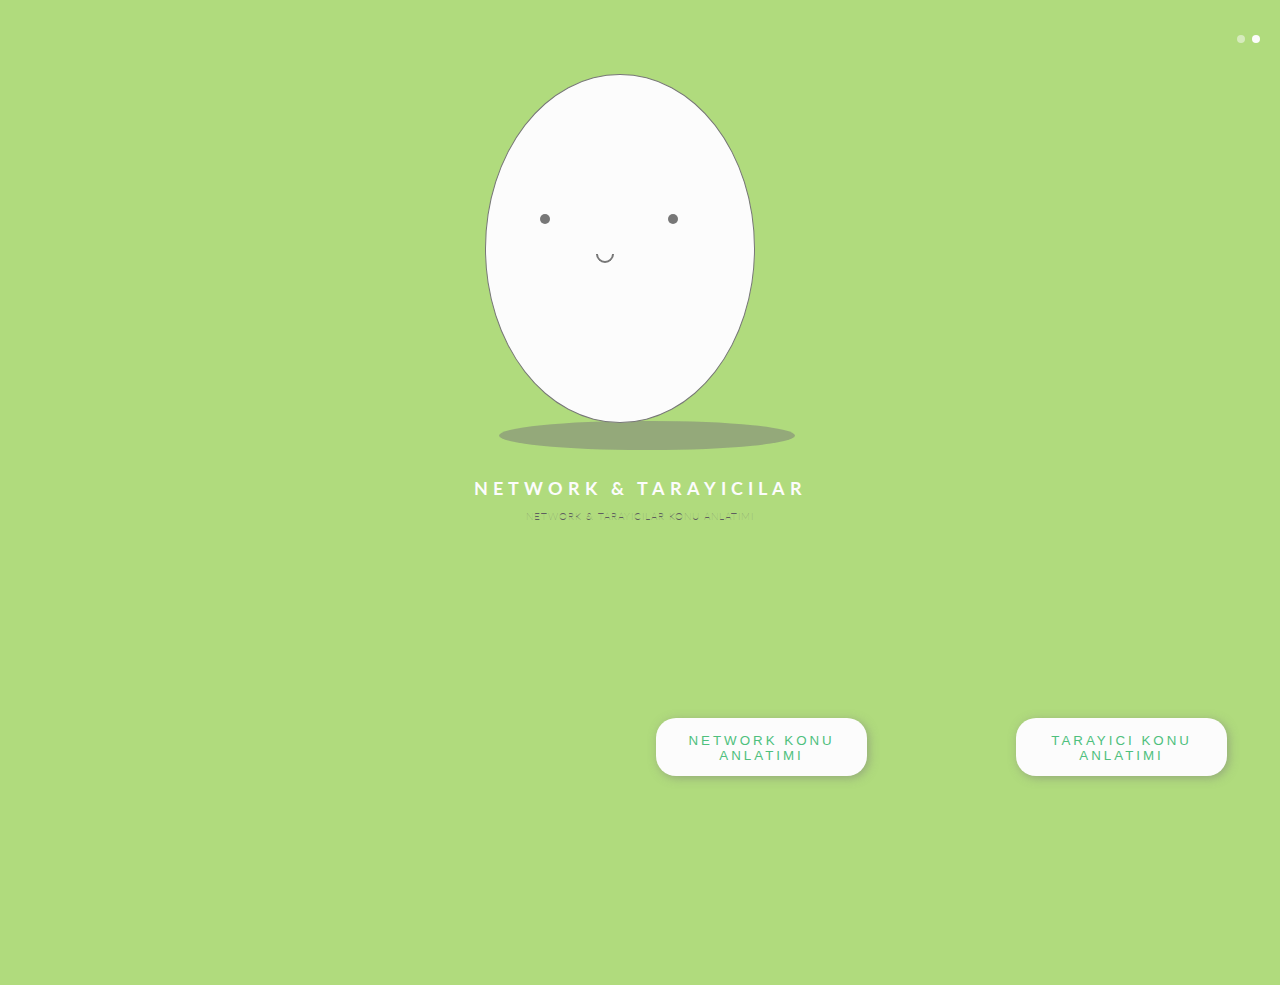
<file: html/index.html>
<html>
<head>
    <script src="../js/jquery-1.10.2.min.js"></script>
<title>Network / Tarayıcılar | Anlatım</title>
    <link rel="stylesheet" type="text/css" href="main.css">
    
<body>
    <div id="container">
        <div id="success-box">
          <div id="btn1" class="dot"></div>
          <div id="btn2" class="dot two"></div>

      <div id="p1" class="mutlu">
        <div class="face">
            <div class="eye"></div>
            <div class="eye right"></div>
            <div class="mouth happy"></div>
          </div>
          <div class="shadow scale"></div>
      </div>

      <div id="p2" class="uzgun" style="display: none;"> 
    <div class="face2">
        <div class="eye"></div>
        <div class="eye right"></div>
        <div class="mouth sad"></div>
      </div>
      <div class="shadow move"></div>
      </div>

      <script>
        $("#btn1").click(function(){
           $("#p1").hide(1000);
           $("#p2").show(1000);
        });
        </script><br /><br />

<script>
    $("#btn2").click(function(){
       $("#p2").hide(1000);
       $("#p1").show(1000);
    });
    </script><br /><br />

          <div class="message"><h1 class="alert">Network & Tarayıcılar</h1><p>Network & Tarayıcılar Konu Anlatımı</p></div>
          <button onclick="window.location.href='network.html'" class="button-box" name="network" style="width: 15%; height: 58; left: 720px;"><h1 class="green" style="font-size: 100%;">Network Konu Anlatımı</h1></button>
          <button onclick="window.location.href='Tarayıcılar.html'" class="button-box" name="tarayıcı" style="width: 15%; height: 58; left: 1080px;"><h1 class="green" style="font-size: 100%;">Tarayıcı Konu Anlatımı</h1></button>
        </div>
        </body>
    </head>
</html>
</file>
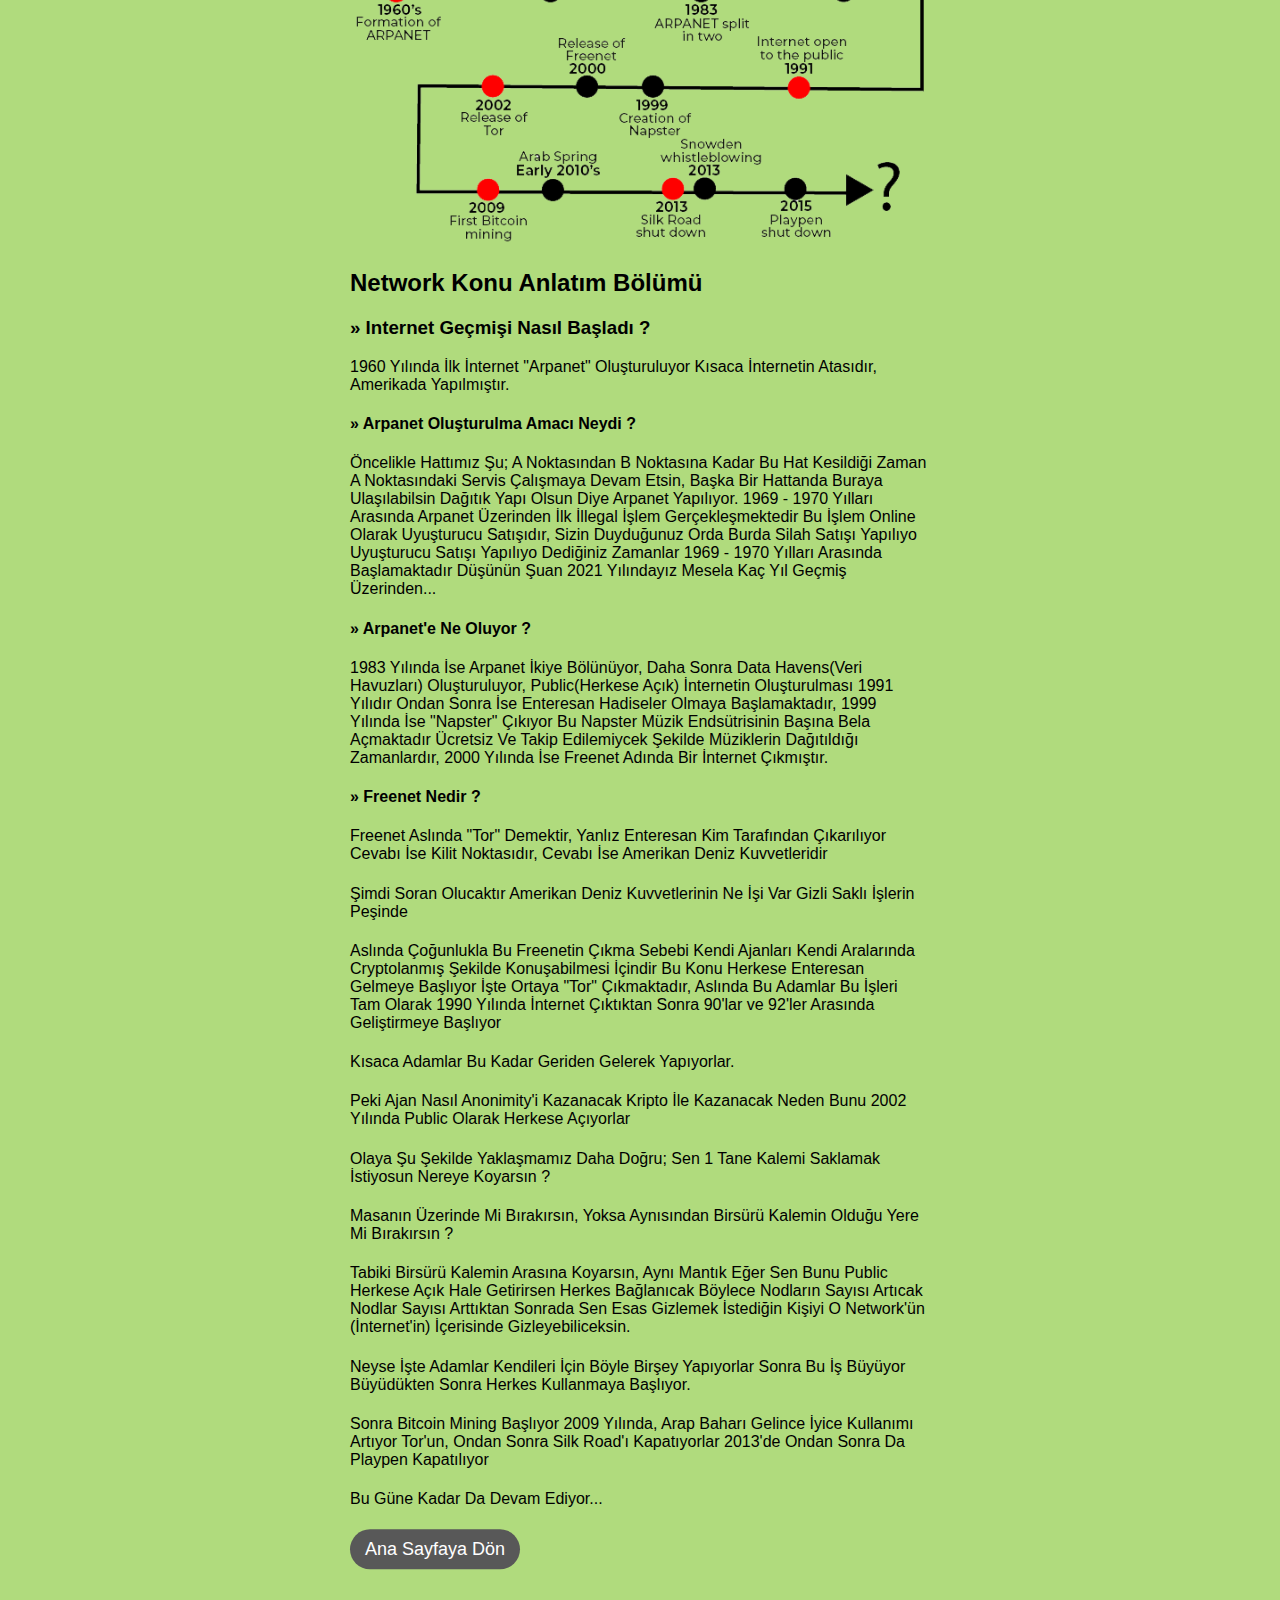
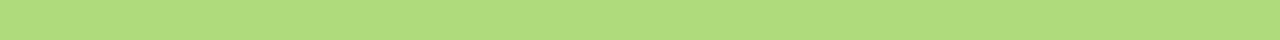
<file: html/network.html>
<html>
<head>
    <script src="../js/jquery-1.10.2.min.js"></script>
<title>Network | Anlatım</title>
    <link rel="stylesheet" type="text/css" href="style.css">
<body>
    <div class="loginbox">

        <img src="../resource/history.png" style="margin-top: 70%; width: 100%;">

        <h2>Network Konu Anlatım Bölümü</h2>

        <h3>» Internet Geçmişi Nasıl Başladı ?</h3>

        <head>1960 Yılında İlk İnternet "Arpanet" Oluşturuluyor Kısaca İnternetin Atasıdır, Amerikada Yapılmıştır.</head>
        
        <h4>» Arpanet Oluşturulma Amacı Neydi ?</h4>
        <head>Öncelikle Hattımız Şu; A Noktasından B Noktasına Kadar Bu Hat Kesildiği Zaman A Noktasındaki Servis Çalışmaya Devam Etsin, Başka Bir Hattanda Buraya Ulaşılabilsin Dağıtık Yapı Olsun Diye Arpanet Yapılıyor. 1969 - 1970 Yılları Arasında Arpanet Üzerinden İlk İllegal İşlem Gerçekleşmektedir Bu İşlem Online Olarak Uyuşturucu Satışıdır, Sizin Duyduğunuz Orda Burda Silah Satışı Yapılıyo Uyuşturucu Satışı Yapılıyo Dediğiniz Zamanlar 1969 - 1970 Yılları Arasında Başlamaktadır Düşünün Şuan 2021 Yılındayız Mesela Kaç Yıl Geçmiş Üzerinden...</head>
        
        <h4>» Arpanet'e Ne Oluyor ?</h4>

        <head>1983 Yılında İse Arpanet İkiye Bölünüyor, Daha Sonra Data Havens(Veri Havuzları) Oluşturuluyor, Public(Herkese Açık) İnternetin Oluşturulması 1991 Yılıdır Ondan Sonra İse Enteresan Hadiseler Olmaya Başlamaktadır, 1999 Yılında İse "Napster" Çıkıyor Bu Napster Müzik Endsütrisinin Başına Bela Açmaktadır Ücretsiz Ve Takip Edilemiycek Şekilde Müziklerin Dağıtıldığı Zamanlardır, 2000 Yılında İse Freenet Adında Bir İnternet Çıkmıştır. </head>
        
        <h4>» Freenet Nedir ?</h4>

        <head>Freenet Aslında "Tor" Demektir, Yanlız Enteresan Kim Tarafından Çıkarılıyor Cevabı İse Kilit Noktasıdır, Cevabı İse Amerikan Deniz Kuvvetleridir</head>

        <h4> </h4>
        
        <head>Şimdi Soran Olucaktır Amerikan Deniz Kuvvetlerinin Ne İşi Var Gizli Saklı İşlerin Peşinde</head>

        <h4> </h4>
        
        <head>Aslında Çoğunlukla Bu Freenetin Çıkma Sebebi Kendi Ajanları Kendi Aralarında Cryptolanmış Şekilde Konuşabilmesi İçindir Bu Konu Herkese Enteresan Gelmeye Başlıyor İşte </head>
        
        <head>Ortaya "Tor" Çıkmaktadır, Aslında Bu Adamlar Bu İşleri Tam Olarak 1990 Yılında İnternet Çıktıktan Sonra 90'lar ve 92'ler Arasında Geliştirmeye Başlıyor </head>
        
        <h4> </h4>
        
        <head>Kısaca Adamlar Bu Kadar Geriden Gelerek Yapıyorlar.</head>
        
        <h4> </h4>
        
        <head>Peki Ajan Nasıl Anonimity'i Kazanacak Kripto İle Kazanacak Neden Bunu 2002 Yılında Public Olarak Herkese Açıyorlar</head>
        
        <h4> </h4>

        <head>Olaya Şu Şekilde Yaklaşmamız Daha Doğru; Sen 1 Tane Kalemi Saklamak İstiyosun Nereye Koyarsın ?</head>

        <h4> </h4>

        <head>Masanın Üzerinde Mi Bırakırsın, Yoksa Aynısından Birsürü Kalemin Olduğu Yere Mi Bırakırsın ?</head>

        <h4> </h4>
        
        <head>Tabiki Birsürü Kalemin Arasına Koyarsın, Aynı Mantık Eğer Sen Bunu Public Herkese Açık Hale Getirirsen Herkes Bağlanıcak Böylece Nodların Sayısı Artıcak Nodlar Sayısı Arttıktan Sonrada Sen Esas Gizlemek İstediğin Kişiyi O Network'ün (İnternet'in) İçerisinde Gizleyebiliceksin.</head>
        
        <h4> </h4>
        
        <head>Neyse İşte Adamlar Kendileri İçin Böyle Birşey Yapıyorlar Sonra Bu İş Büyüyor Büyüdükten Sonra Herkes Kullanmaya Başlıyor.</head>

        <h4> </h4>

        <head>Sonra Bitcoin Mining Başlıyor 2009 Yılında, Arap Baharı Gelince İyice Kullanımı Artıyor Tor'un, Ondan Sonra Silk Road'ı Kapatıyorlar 2013'de Ondan Sonra Da Playpen Kapatılıyor</head>
        <h4> </h4>

        <head>Bu Güne Kadar Da Devam Ediyor...</head>

        <h4> </h4>

        <input type="submit" name="" onClick="location.href='index.html'" value="Ana Sayfaya Dön">

        
    </div>

</body>
</head>
</html>
</file>
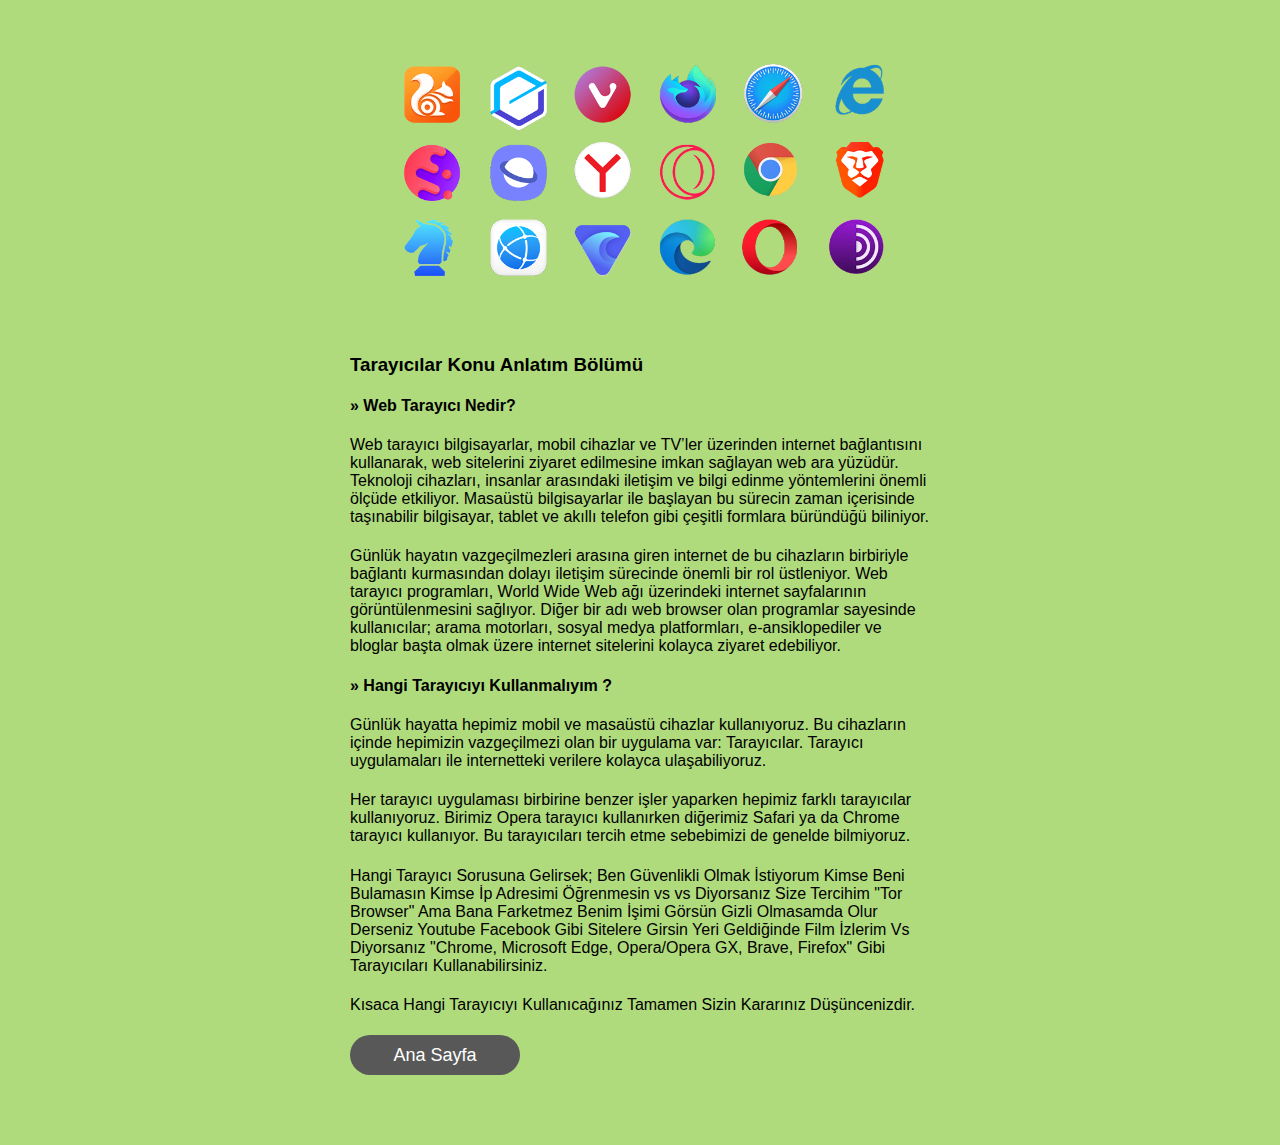
<file: html/tarayıcılar.html>
<html>
<head>
    <script src="../js/jquery-1.10.2.min.js"></script>
<title>Tarayıcılar | Anlatım</title>
    <link rel="stylesheet" type="text/css" href="style.css">
<body>
    <div class="loginbox">
        
        <img src="../resource/browser.png" style="margin-top: 10%; width: 100%;">

        <h3>Tarayıcılar Konu Anlatım Bölümü</h3>
        
        <h4> </h4>

        <h4>» Web Tarayıcı Nedir?</h4>
        <head>Web tarayıcı bilgisayarlar, mobil cihazlar ve TV’ler üzerinden internet bağlantısını kullanarak, web sitelerini ziyaret edilmesine imkan sağlayan web ara yüzüdür. Teknoloji cihazları, insanlar arasındaki iletişim ve bilgi edinme yöntemlerini önemli ölçüde etkiliyor. Masaüstü bilgisayarlar ile başlayan bu sürecin zaman içerisinde taşınabilir bilgisayar, tablet ve akıllı telefon gibi çeşitli formlara büründüğü biliniyor.</head>

        <h4> </h4>

        <head>Günlük hayatın vazgeçilmezleri arasına giren internet de bu cihazların birbiriyle bağlantı kurmasından dolayı iletişim sürecinde önemli bir rol üstleniyor. Web tarayıcı programları, World Wide Web ağı üzerindeki internet sayfalarının görüntülenmesini sağlıyor. Diğer bir adı web browser olan programlar sayesinde kullanıcılar; arama motorları, sosyal medya platformları, e-ansiklopediler ve bloglar başta olmak üzere internet sitelerini kolayca ziyaret edebiliyor.</head>

        <h4> </h4>

        <h4>» Hangi Tarayıcıyı Kullanmalıyım ?</h4>
        <head>Günlük hayatta hepimiz mobil ve masaüstü cihazlar kullanıyoruz. Bu cihazların içinde hepimizin vazgeçilmezi olan bir uygulama var: Tarayıcılar. Tarayıcı uygulamaları ile internetteki verilere kolayca ulaşabiliyoruz.  </head>        
        
        <h4> </h4>

        <head>Her tarayıcı uygulaması birbirine benzer işler yaparken hepimiz farklı tarayıcılar kullanıyoruz. Birimiz Opera tarayıcı kullanırken diğerimiz Safari ya da Chrome tarayıcı kullanıyor. Bu tarayıcıları tercih etme sebebimizi de genelde bilmiyoruz. </head>

        <h4> </h4>

        <head>Hangi Tarayıcı Sorusuna Gelirsek; Ben Güvenlikli Olmak İstiyorum Kimse Beni Bulamasın Kimse İp Adresimi Öğrenmesin vs vs Diyorsanız Size Tercihim "Tor Browser" Ama Bana Farketmez Benim İşimi Görsün Gizli Olmasamda Olur Derseniz Youtube Facebook Gibi Sitelere Girsin Yeri Geldiğinde Film İzlerim Vs Diyorsanız "Chrome, Microsoft Edge, Opera/Opera GX, Brave, Firefox" Gibi Tarayıcıları Kullanabilirsiniz.</head>

        <h4> </h4>

        <head>Kısaca Hangi Tarayıcıyı Kullanıcağınız Tamamen Sizin Kararınız Düşüncenizdir.</head>

        <h4> </h4>

        <input type="submit" name="" onClick="location.href='index.html' "value="Ana Sayfa">

    </div>

</body>
</head>
</html>
</file>
<file: html/main.css>
@import url('https://fonts.googleapis.com/css?family=Lato:400,700');
 html {
	 display: grid;
	 min-height: 100%;
   -webkit-user-select: none;
   -moz-user-select: none;
   -ms-user-select: none;
   user-select: none;
}
 body {
   margin-top: -5px;
	 display: grid;
	 overflow: hidden;
	 font-family: 'Lato', sans-serif;
	 text-transform: uppercase;
	 text-align: center;
}
 #container {
	 overflow: hidden;
	 width: 700px;
	 height: 250px;
}
 h1 {
	 font-size: 18px;
	 font-weight: 100;
	 letter-spacing: 3px;
	 padding-top: 5px;
	 color: #fcfcfc;
	 padding-bottom: 5px;
	 text-transform: uppercase;
}
 .green {
	 color: #4ec07d;
}
 .red {
	 color: #e96075;
}
 .alert {
	 font-weight: 700;
	 letter-spacing: 5px;
}
 p {
	 margin-top: -5px;
	 font-size: 0.60em;
	 font-weight: 100;
	 color: #5e5e5e;
	 letter-spacing: 1px;
}
 button, .dot {
	 cursor: pointer;
}
 #success-box {
	 position: absolute;
	 width: 110%;
	 height: 110%;
	 left: -5%;
	 background: linear-gradient(to bottom right, #b0db7d 100%, #99dbb4 100%);
	 border-radius: 20px;
	 box-shadow: 5px 5px 20px rgba(203, 205, 211, 10);
	 perspective: 40px;
}
 #error-box {
	 position: absolute;
	 width: 35%;
	 height: 100%;
	 right: 12%;
	 background: linear-gradient(to bottom left, #ef8d9c 100%, #ffc39e 100%);
	 border-radius: 20px;
	 box-shadow: 5px 5px 20px rgba(203, 205, 211, 10);
}
 .dot {
	 width: 8px;
	 height: 8px;
	 background: #fcfcfc;
	 border-radius: 50%;
	 position: absolute;
	 top: 4%;
	 right: 6%;
}
 .dot:hover {
	 background: #c9c9c9;
}
 .two {
	 right: 7%;
	 opacity: 0.5;
}
 .face {
	 position: absolute;
	 width: 19%;
	 height: 35%;
	 background: #fcfcfc;
	 border-radius: 50%;
	 border: 1px solid #777;
	 top: 8%;
	 left: 39%;
	 z-index: 2;
	 animation: bounce 1s ease-in infinite;
}
 .face2 {
	 position: absolute;
	 width: 19%;
	 height: 35%;
	 background: #fcfcfc;
	 border-radius: 50%;
	 border: 1px solid #777;
	 top: 8%;
	 left: 39%;
	 z-index: 2;
	 animation: roll 3s ease-in-out infinite;
}
 .eye {
	 position: absolute;
	 width: 10px;
	 height: 10px;
	 background: #777;
	 border-radius: 50%;
	 top: 40%;
	 left: 20%;
}
 .right {
	 left: 68%;
}
 .mouth {
	 position: absolute;
	 top: 49%;
	 left: 41%;
	 width: 14px;
	 height: 14px;
	 border-radius: 50%;
}
 .happy {
	 border: 2px solid;
	 border-color: transparent #777 #777 transparent;
	 transform: rotate(45deg);
}
 .sad {
	 top: 49%;
	 border: 2px solid;
	 border-color: #777 transparent transparent #777;
	 transform: rotate(45deg);
}
 .shadow {
	 position: absolute;
	 width: 21%;
	 height: 3%;
	 opacity: 0.5;
	 background: #777;
	 left: 40%;
	 top: 43%;
	 border-radius: 50%;
	 z-index: 1;
}
 .scale {
	 animation: scale 1s ease-in infinite;
}
 .move {
	 animation: move 3s ease-in-out infinite;
}
 .message {
	 position: absolute;
	 width: 100%;
	 text-align: center;
	 height: 40%;
	 top: 47%;
}
 .button-box {
	 position: absolute;
	 background: #fcfcfc;
	 width: 20%;
	 height: 9%;
	 border-radius: 20px;
	 top: 73%;
	 left: 25%;
	 outline: 0;
	 border: none;
	 box-shadow: 2px 2px 10px rgba(119, 119, 119, .5);
	 transition: all 0.5s ease-in-out;
}
 .button-box:hover {
	 background: #efefef;
	 transform: scale(1.05);
	 transition: all 0.3s ease-in-out;
}
 @keyframes bounce {
	 50% {
		 transform: translateY(-10px);
	}
}
 @keyframes scale {
	 50% {
		 transform: scale(0.9);
	}
}
 @keyframes roll {
	 0% {
		 transform: rotate(0deg);
		 left: 25%;
	}
	 50% {
		 left: 60%;
		 transform: rotate(168deg);
	}
	 100% {
		 transform: rotate(0deg);
		 left: 25%;
	}
}
 @keyframes move {
	 0% {
		 left: 25%;
	}
	 50% {
		 left: 60%;
	}
	 100% {
		 left: 25%;
	}
}
 footer {
	 position: absolute;
	 bottom: 0;
	 right: 0;
	 text-align: center;
	 font-size: 1em;
	 text-transform: uppercase;
	 padding: 10px;
	 font-family: 'Lato', sans-serif;
}
 footer p {
	 color: #ef8d9c;
	 letter-spacing: 2px;
}
 footer a {
	 color: #b0db7d;
	 text-decoration: none;
}
 footer a:hover {
	 color: #ffc39e;
}
</file>
<file: html/style.css>
body{
    margin: 0;
    padding: 0;
    background: linear-gradient(to bottom right, #b0db7d 100%, #99dbb4 100%);
    background-size: cover;
    background-position: center;
    font-family: sans-serif;
    -webkit-user-select: none;
    -moz-user-select: none;
    -ms-user-select: none;
    user-select: none;
}

.loginbox{
    background: linear-gradient(to bottom right, #b0db7d 100%, #99dbb4 100%);
    top: 57%;
    left: 50%;
    position: absolute;
    transform: translate(-50%,-50%);
    box-sizing: border-box;
    padding: 70px 30px;
}

.loginbox input[type="submit"]
{
    border: none;
    outline: none;
    height: 40px;
    width: 170px;
    background: #585858;
    color: #fff;
    font-size: 18px;
    border-radius: 20px;
}

.loginbox input[type="submit"]:hover
{
    cursor: pointer;
    background: #ffffff;
    color: #000;
}

.loginbox a{
    text-decoration: none;
    font-size: 12px;
    line-height: 20px;
    color: darkgrey;
}

.loginbox a:hover
{
    color: #ffa055;
}
</file>
